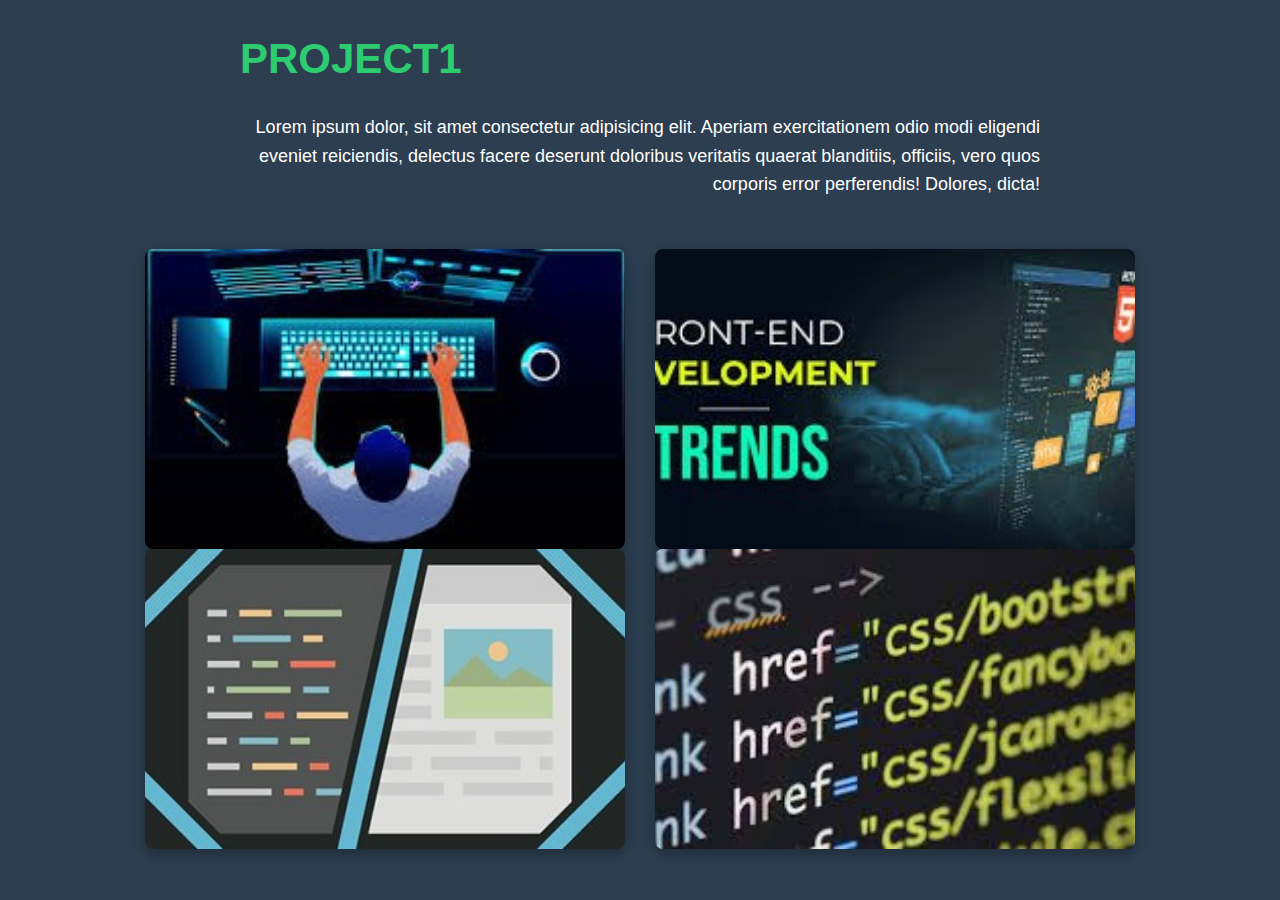
<file: project1-details.html>
<!DOCTYPE html>
<html lang="en">
<head>
    <meta charset="UTF-8">
    <meta name="viewport" content="width=device-width, initial-scale=1.0">
    <title>project1</title>
    <link rel="shortcut icon" href="y.jpg" type="image/x-icon">
    <style>
        body{
            background-color: #2c3e50;
            color: white;
            margin: 0;
            padding: 0;
            font-family: Arial, sans-serif;
        }
        .project-container {
            max-width: 1200px;
            margin: 0 auto;
            padding: 40px 20px;
            align-items: center;
        }
        
        .project-header {
            text-align: left;
            margin-bottom: 50px;
            max-width: 800px;
            margin-left: auto;
            margin-right: auto;
        }
        
        .project-header h2 {
            font-size: 42px;
            margin-bottom: 20px;
            color: #2ecc71;
            width: 100%;
        }
        
        .project-header p {
            font-size: 18px;
            line-height: 1.6;
            text-align: right;
            margin-top: 30px;
        }
        .projects-grid {
            display: grid;
            grid-template-columns: repeat(2, 1fr);  /*2 sütun*/
            gap: 20px;
            width: 100%;
            max-width: 1000px;
            margin: 0 auto;
            padding: 0 20px;
            justify-items: center;
            margin-bottom: 50px;
        }
        .projects-grid img{
            width: 100%;
            max-width: 480px;
            height: 300px;
            object-fit: cover;
            border-radius: 8px;
            box-shadow: 0 5px 15px rgba(0,0,0,0.3);
            transition: transform 0.3s;
            display: block;
        }
        .projects-img {
            width: 100%;
            height: 300px;
            object-fit: cover;
            border-radius: 8px;
            box-shadow: 0 5px 15px rgba(0,0,0,0.3);
            transition: transform 0.3s;
            aspect-ratio: 1/1;
        }       
        .projects-grid img:hover {
            transform: scale(1.02);
            
        }
        
        @media (max-width: 768px) {
            .projects-img {
                grid-template-columns: 1fr;
                padding: 0 10px;
            }
            
            .project-header h2 {
                font-size: 32px;
            }
            
            .project-header p {
                text-align: left;
            }
            
            .projects-grid img {
                height: 250px;
            }
        }
    </style>
</head>
<body>
    <div class="project-header">
        <h2>PROJECT1</h2>
        <P>Lorem ipsum dolor, sit amet consectetur adipisicing elit. 
            Aperiam exercitationem odio modi eligendi eveniet reiciendis, delectus facere deserunt doloribus veritatis quaerat blanditiis, 
            officiis, vero quos corporis error perferendis! Dolores, dicta!</P>
    </div>
    <div class="projects-grid">
        <div>
            <img src="project1.1.jpeg">
            <img src="project1.2.jpeg">
            
        </div>
        <div>
            <img src="project1.3.jpeg">
            <img src="project1.4.jpeg">
        </div>
    </div>
</body>
</html>
</file>
